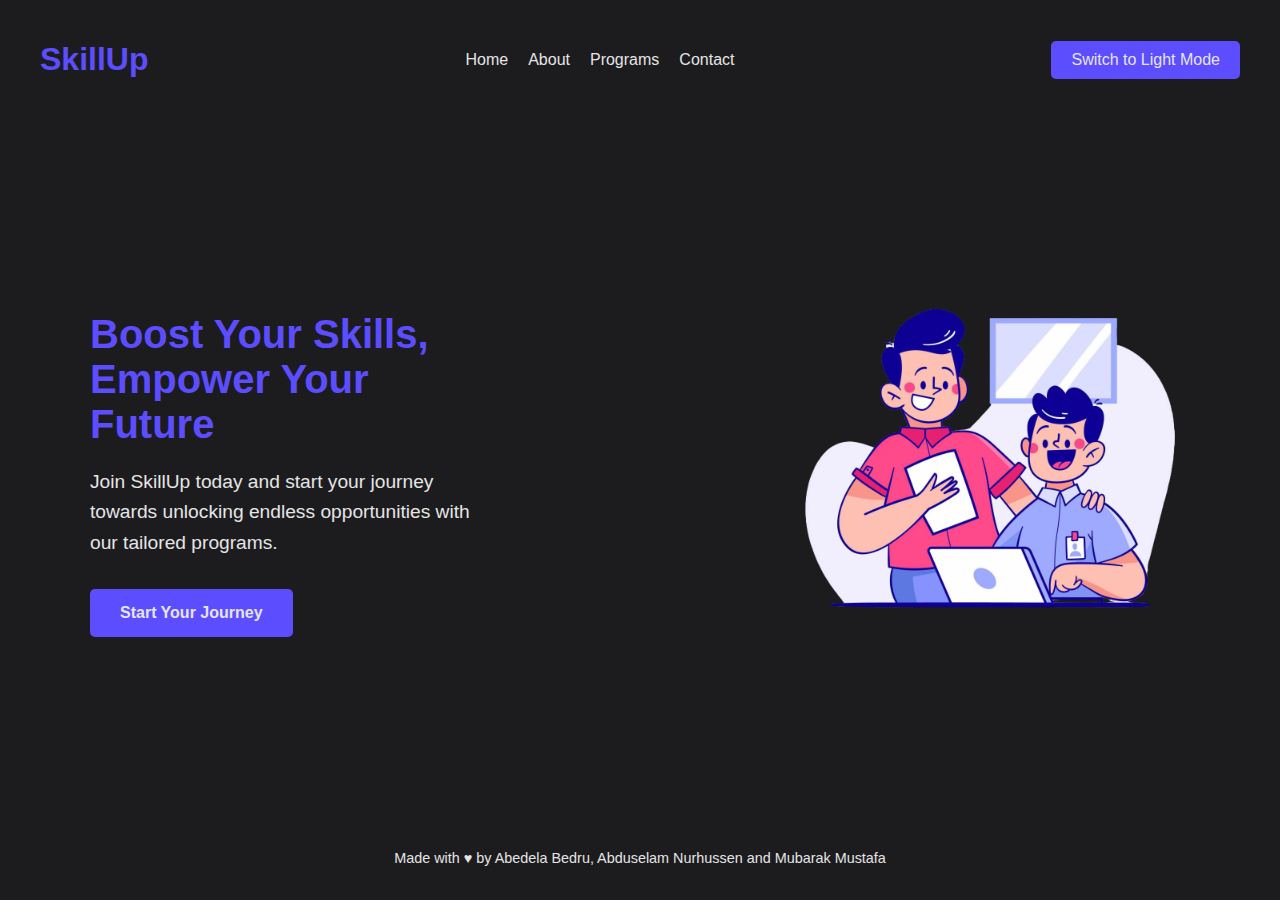
<file: index.html>
<!DOCTYPE html>
<html lang="en">
  <head>
    <meta charset="UTF-8" />
    <meta name="viewport" content="width=device-width, initial-scale=1.0" />
    <title>SkillUp | Home</title>
    <link rel="stylesheet" href="./assets/landing.css" />
  </head>
  <body class="dark">
    <header>
      <nav>
        <h1>Skill<span>Up</span></h1>
        <ul>
          <li><a href="#">Home</a></li>
          <li><a href="#">About</a></li>
          <li><a href="#">Programs</a></li>
          <li><a href="#">Contact</a></li>
        </ul>
        <button id="toggleTheme">Switch to Light Mode</button>
      </nav>
    </header>

    <main>
      <div class="hero">
        <div class="hero-text">
          <h2>Boost Your Skills, Empower Your Future</h2>
          <p>
            Join SkillUp today and start your journey towards unlocking endless
            opportunities with our tailored programs.
          </p>
          <button id="ctaStartForm">Start Your Journey</button>
        </div>
        <div class="hero-image"></div>
      </div>
    </main>

    <footer>
      <p>Made with ♥ by Abedela Bedru, Abduselam Nurhussen and Mubarak Mustafa</p>
    </footer>

    <script>
      const toggleThemeButton = document.getElementById("toggleTheme");
      const body = document.body;
      
      toggleThemeButton.addEventListener("click", () => {
        body.classList.toggle("light");
        body.classList.toggle("dark");
        
        if (body.classList.contains("light")) {
          toggleThemeButton.textContent = "Switch to Dark Mode";
        } else {
          toggleThemeButton.textContent = "Switch to Light Mode";
        }
      });

      document.getElementById("ctaStartForm").addEventListener("click", () => {
        window.location.href = "form.html";
      });
    </script>
  </body>
</html>
</file>
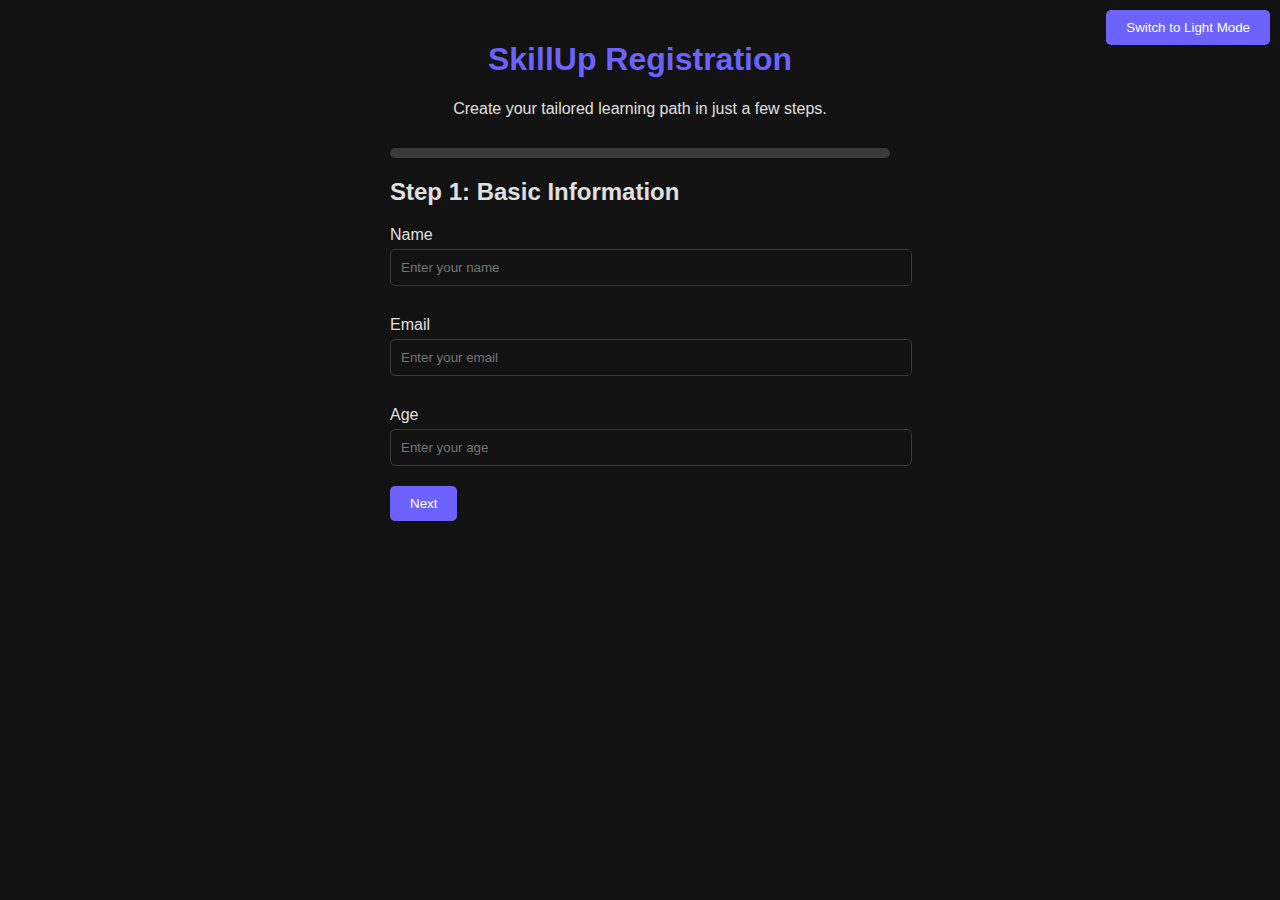
<file: form.html>
<!DOCTYPE html>
<html lang="en">
<head>
  <meta charset="UTF-8">
  <meta name="viewport" content="width=device-width, initial-scale=1.0">
  <title>SkillUp Registration</title>
  <link rel="stylesheet" href="./assets/styles.css">
</head>
<body>
  <div class="theme-toggle">
    <button id="themeToggle">Switch to Light Mode</button>
  </div>
  <div class="container">
    <header>
      <h1>SkillUp Registration</h1>
      <p>Create your tailored learning path in just a few steps.</p>
    </header>
    
    <div id="form-container">
      <div class="progress-bar">
        <div class="progress" id="progress"></div>
      </div>
      
      <form id="multiStepForm">
        <!-- Step 1 -->
        <div class="form-step active">
          <h2>Step 1: Basic Information</h2>
          <label for="name">Name</label>
          <input type="text" id="name" placeholder="Enter your name" required>
          
          <label for="email">Email</label>
          <input type="email" id="email" placeholder="Enter your email" required>
          
          <label for="age">Age</label>
          <input type="number" id="age" placeholder="Enter your age" required>
          
          <button type="button" class="next-btn">Next</button>
        </div>
        
        <!-- Step 2 -->
        <div class="form-step">
          <h2>Step 2: Rate Your Skills</h2>
          <label>Programming</label>
          <input type="range" min="1" max="5" step="1" id="programmingSkill">
          <div class="slider-value" id="programmingValue">3</div>
          
          <label>Design</label>
          <input type="range" min="1" max="5" step="1" id="designSkill">
          <div class="slider-value" id="designValue">3</div>
          
          <label>Communication</label>
          <input type="range" min="1" max="5" step="1" id="communicationSkill">
          <div class="slider-value" id="communicationValue">3</div>
          
          <button type="button" class="prev-btn">Back</button>
          <button type="button" class="next-btn">Next</button>
        </div>
        
        <!-- Step 3 -->
        <div class="form-step">
          <h2>Step 3: Your Goals</h2>
          <label for="goals">What do you want to achieve?</label>
          <textarea id="goals" placeholder="Describe your learning goals" required></textarea>
          
          <button type="button" class="prev-btn">Back</button>
          <button type="submit" class="submit-btn">Submit</button>
        </div>
      </form>
      <div id="successMessage" class="hidden">
        <h2>Registration Successful!</h2>
        <p>Thank you for registering with SkillUp. We'll contact you shortly with your personalized learning plan.</p>
        <button onclick="resetForm()">Start Again</button>
        <button onclick="goToHome()">Go to Home</button>
      </div>
    </div>
  </div>
  
  <script src="scripts.js"></script>
  <script>
    function goToHome() {
      window.location.href = 'index.html'; 
    }
  </script>
</body>
</html>
</file>
<file: assets/landing.css>
:root {
  /* Dark Mode Variables */
  --dark-bg: #1c1c1e;
  --dark-text: #e5e5e5;
  --accent: #5c4dff;
  --cta-hover: #4338ca;

  /* Light Mode Variables */
  --light-bg: #fefefe;
  --light-text: #1c1c1e;
  --accent-light: #ff6f61;
  --cta-hover-light: #e35b4f;
}

/* Base Styles */
body {
  margin: 0;
  padding: 0;
  font-family: "Arial", sans-serif;
  overflow-x: hidden;
  transition: background-color 0.3s, color 0.3s;
  display: flex;
  flex-direction: column;
  min-height: 100vh;
}

/* Dark Mode */
body.dark {
  background-color: var(--dark-bg);
  color: var(--dark-text);
}

/* Light Mode */
body.light {
  background-color: var(--light-bg);
  color: var(--light-text);
}

/* Header Styles */
header {
  padding: 20px;
}

header nav {
  display: flex;
  justify-content: space-between;
  align-items: center;
  max-width: 1200px;
  margin: 0 auto;
}

header h1 {
  font-size: 2rem;
  color: var(--accent);
}

header h1 span {
  color: inherit;
}

header ul {
  list-style: none;
  display: flex;
  gap: 20px;
  padding: 0;
  margin: 0;
}

header ul li {
  display: inline;
}

header ul li a {
  text-decoration: none;
  color: inherit;
  transition: color 0.3s;
}

header ul li a:hover {
  color: var(--accent);
}

#toggleTheme {
  background: var(--accent);
  color: var(--dark-text);
  border: none;
  padding: 10px 20px;
  font-size: 1rem;
  border-radius: 5px;
  cursor: pointer;
  transition: background 0.3s, transform 0.3s;
}

body.light #toggleTheme {
  background: var(--accent);
  color: var(--dark-text);
}

#toggleTheme:hover {
  transform: scale(1.05);
}

/* Hero Section */
main {
  flex: 1;
  max-width: 1100px;
  margin: 50px auto;
  display: flex;
  align-items: center;
  justify-content: space-between;
  padding: 0 20px;
}

.hero {
  display: flex;
  flex-wrap: wrap;
  justify-content: space-between;
  align-items: center;
  gap: 300px;
}

.hero-text {
  flex: 1;
  max-width: 900px;
}

.hero-text h2 {
  font-size: 2.5rem;
  margin-bottom: 20px;
  transition: color 0.3s;
}

body.dark .hero-text h2 {
  color: var(--accent);
}

body.light .hero-text h2 {
  color: var(--accent);
}

.hero-text p {
  font-size: 1.2rem;
  line-height: 1.6;
  margin-bottom: 30px;
}

.hero-text button {
  background: var(--accent);
  color: var(--dark-text);
  border: none;
  padding: 15px 30px;
  font-size: 1rem;
  font-weight: bold;
  border-radius: 5px;
  cursor: pointer;
  transition: background 0.3s, transform 0.3s;
}

body.light .hero-text button {
  background: var(--accent);
  color: var(--dark-text);
}

.hero-text button:hover {
  transform: scale(1.05);
}

.hero-image {
  flex: 1;
  background: url("./hero-img.png") no-repeat center/cover;
  width: 100%;
  height: 400px;
}

footer {
  text-align: center;
  padding: 20px;
  font-size: 0.9rem;
  margin-top: 20px;
  background: var(--dark-bg);
  color: var(--dark-text);
  transition: color 0.3s, background 0.3s;
}

body.light footer {
  background: var(--light-bg);
  color: var(--light-text);
}
</file>
<file: assets/styles.css>
:root {
  --dark-bg: #121212;
  --dark-text: #e0e0e0;
  --light-bg: #f9f6f7;
  --light-text: #555;
  --accent: #6c63ff;
  --slider-bg: #393939;
}

body {
  font-family: "Arial", sans-serif;
  margin: 0;
  padding: 0;
  background: var(--dark-bg);
  color: var(--dark-text);
  transition: background 0.5s, color 0.5s;
}

.container {
  max-width: 500px;
  margin: 0 auto;
  padding: 20px;
  text-align: center;
}

header h1 {
  font-size: 2rem;
  color: var(--accent);
}

header p {
  margin: 10px 0 30px;
}

.progress-bar {
  width: 100%;
  height: 10px;
  background: var(--slider-bg);
  border-radius: 5px;
  overflow: hidden;
  margin-bottom: 20px;
}

.progress {
  height: 100%;
  background: var(--accent);
  width: 0%;
  transition: width 0.3s;
}

form {
  text-align: left;
}

.form-step {
  display: none;
}

.form-step.active {
  display: block;
}

label {
  display: block;
  margin: 10px 0 5px;
}

input,
textarea {
  width: 100%;
  padding: 10px;
  margin-bottom: 20px;
  border: 1px solid var(--slider-bg);
  border-radius: 5px;
  background: transparent;
  color: inherit;
}

input[type="range"] {
  appearance: none;
  width: 100%;
  height: 5px;
  background: var(--slider-bg);
}

.slider-value {
  text-align: right;
  margin-top: -15px;
  font-size: 0.9rem;
}

button {
  background: var(--accent);
  color: white;
  border: none;
  padding: 10px 20px;
  border-radius: 5px;
  cursor: pointer;
  transition: background 0.3s, transform 0.3s;
}

button:hover {
  background: #5849c2;
  transform: scale(1.05);
}

button:focus {
  outline: none;
}

.theme-toggle {
  position: fixed;
  top: 10px;
  right: 10px;
}

.light-mode {
  background: var(--light-bg);
  color: var(--light-text);
}

.light-mode input,
.light-mode textarea {
  border-color: #ddd;
}

.hidden {
  display: none;
}

#successMessage {
  text-align: center;
  padding: 20px;
}

#successMessage h2 {
  color: var(--accent);
  margin-bottom: 10px;
}

#successMessage p {
  margin-bottom: 20px;
}

#successMessage button {
  background: var(--accent);
  color: white;
  border: none;
  padding: 10px 20px;
  border-radius: 5px;
  cursor: pointer;
  transition: background 0.3s, transform 0.3s;
}

#successMessage button:hover {
  background: #5849c2;
  transform: scale(1.05);
}
</file>
